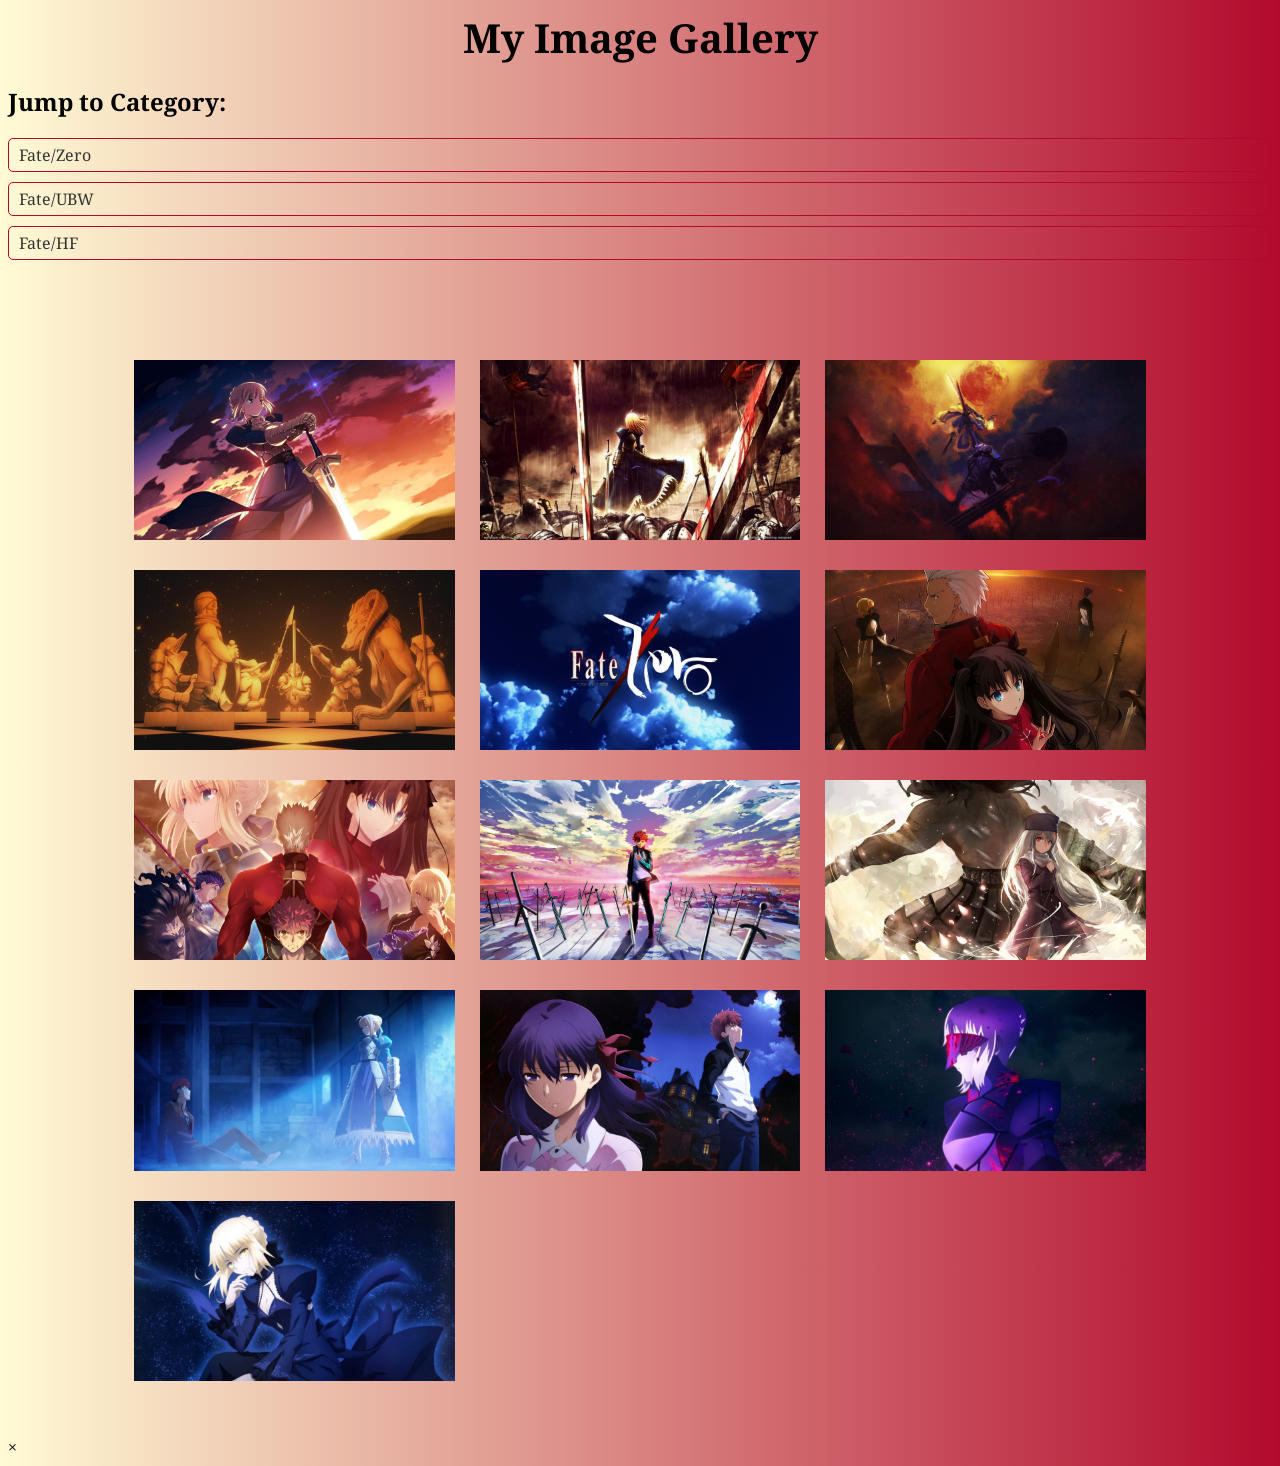
<file: index.html>
<!DOCTYPE html>
<html>

<head>
    <meta charset="UTF-8">
    <meta name="viewport" content="width=device-width, initial-scale=1.0">
    <title>Image Gallery</title>
    <link rel="stylesheet" type="text/css" href="gallery.css">
    <link rel="preconnect" href="https://fonts.googleapis.com">
    <link rel="preconnect" href="https://fonts.gstatic.com" crossorigin>
    <link href="https://fonts.googleapis.com/css2?family=Noto+Serif+Georgian:wght@600&display=swap" rel="stylesheet">
</head>

<body>
    <header>
        <h1>My Image Gallery</h1>
    </header>
    <aside>
        <h2>Jump to Category:</h2>
        <ul>
            <li><a href="#zero">Fate/Zero</a></li>
            <li><a href="#ubw">Fate/UBW</a></li>
            <li><a href="#hf">Fate/HF</a></li>
        </ul>
    </aside>
    <section id="gallery">
        <div class="image-container">
            <img id="zero" src="./images/zero-1.jpg" alt="Fate/Zero 1">
            <div class="caption">Fate/Zero 1</div>
        </div>
        <div class="image-container">
            <img id="zero" src="./images/zero-2.jpg" alt="Fate/Zero 2">
            <div class="caption">Fate/Zero 2</div>
        </div>
        <div class="image-container">
            <img id="zero" src="./images/zero-3.jpg" alt="Fate/Zero 3">
            <div class="caption">Fate/Zero 3</div>
        </div>
        <div class="image-container">
            <img id="zero" src="./images/zero-4.jpg" alt="Fate/Zero 4">
            <div class="caption">Fate/Zero 4</div>
        </div>
        <div class="image-container">
            <img id="zero" src="./images/zero-5.jpg" alt="Fate/Zero 5">
            <div class="caption">Fate/Zero 5</div>
        </div>
        <div class="image-container">
            <img id="ubw" src="./images/ubw-1.jpg" alt="Fate/UBW 1">
            <div class="caption">Fate/UBW 1</div>
        </div>
        <div class="image-container">
            <img id="ubw" src="./images/ubw-2.jpg" alt="Fate/UBW 2">
            <div class="caption">Fate/UBW 2</div>
        </div>
        <div class="image-container">
            <img id="ubw" src="./images/ubw-3.jpg" alt="Fate/UBW 3">
            <div class="caption">Fate/UBW 3</div>
        </div>
        <div class="image-container">
            <img id="ubw" src="./images/ubw-4.jpg" alt="Fate/UBW 4">
            <div class="caption">Fate/UBW 4</div>
        </div>
        <div class="image-container">
            <img id="ubw" src="./images/ubw-5.jpg" alt="Fate/UBW 5">
            <div class="caption">Fate/UBW 5</div>
        </div>
        <div class="image-container">
            <img id="hf" src="./images/hf-1.jpg" alt="Fate/HF 1">
            <div class="caption">Fate/HF 1</div>
        </div>
        <div class="image-container">
            <img id="hf" src="./images/hf-2.jpg" alt="Fate/HF 2">
            <div class="caption">Fate/HF 2</div>
        </div>
        <div class="image-container">
            <img id="hf" src="./images/hf-3.jpg" alt="Fate/HF 3">
            <div class="caption">Fate/HF 3</div>
        </div>
    </section>
    <div id="modal">
        <span class="close">&times;</span>
        <img class="modal-content">
        <div class="modal-caption"></div>
    </div>
    <script src="gallery.js"></script>
</body>

</html>
</file>
<file: gallery.css>
* {
  box-sizing: border-box;
}

body {
  background-image: linear-gradient(to right, #fffbd5, #b20a2c);
  font-family: "Noto Serif Georgian", serif;
}
h1 {
  font-size: 40px;
  text-align: center;
  margin: 10px;
}
#gallery {
  display: grid;
  grid-template-columns: repeat(auto-fit, minmax(250px, 1fr));
  grid-gap: 25px;
  margin: 100px auto 50px;
  width: 80%;
}

#gallery img {
  width: 100%;
  cursor: pointer;
  transition: 0.3s;
}

.image-container {
  position: relative;
}

.caption {
  position: absolute;
  bottom: 0;
  left: 0;
  right: 0;
  background-color: rgba(0, 0, 0, 0.7);
  color: white;
  padding: 10px;
  font-size: 14px;
  text-align: center;
  opacity: 0;
  transition: opacity 0.3s ease;
}

.image-container:hover .caption {
  opacity: 1;
}

/* filter options */
ul {
  list-style: none;
  padding: 0;
  margin: 0;
}

li {
  margin-bottom: 10px;
}

a {
  display: flex;
  padding: 5px 10px;
  border: 1px solid #b20a2c;
  border-radius: 5px;
  text-decoration: none;
  color: #333;
  transition: background-color 0.3s ease;
}

a:hover {
  background-color: #b3344e;
}

a.active {
  background-color: #333;
  color: white;
}

/* Style the modal window */
.modal {
  position: fixed;
  top: 0;
  left: 0;
  width: 100%;
  height: 100%;
  background-color: rgba(0, 0, 0, 0.7);
  display: flex;
  justify-content: center;
  align-items: center;
}

.modal img {
  max-width: 90%;
  max-height: 90%;
  object-fit: contain;
}
</file>
